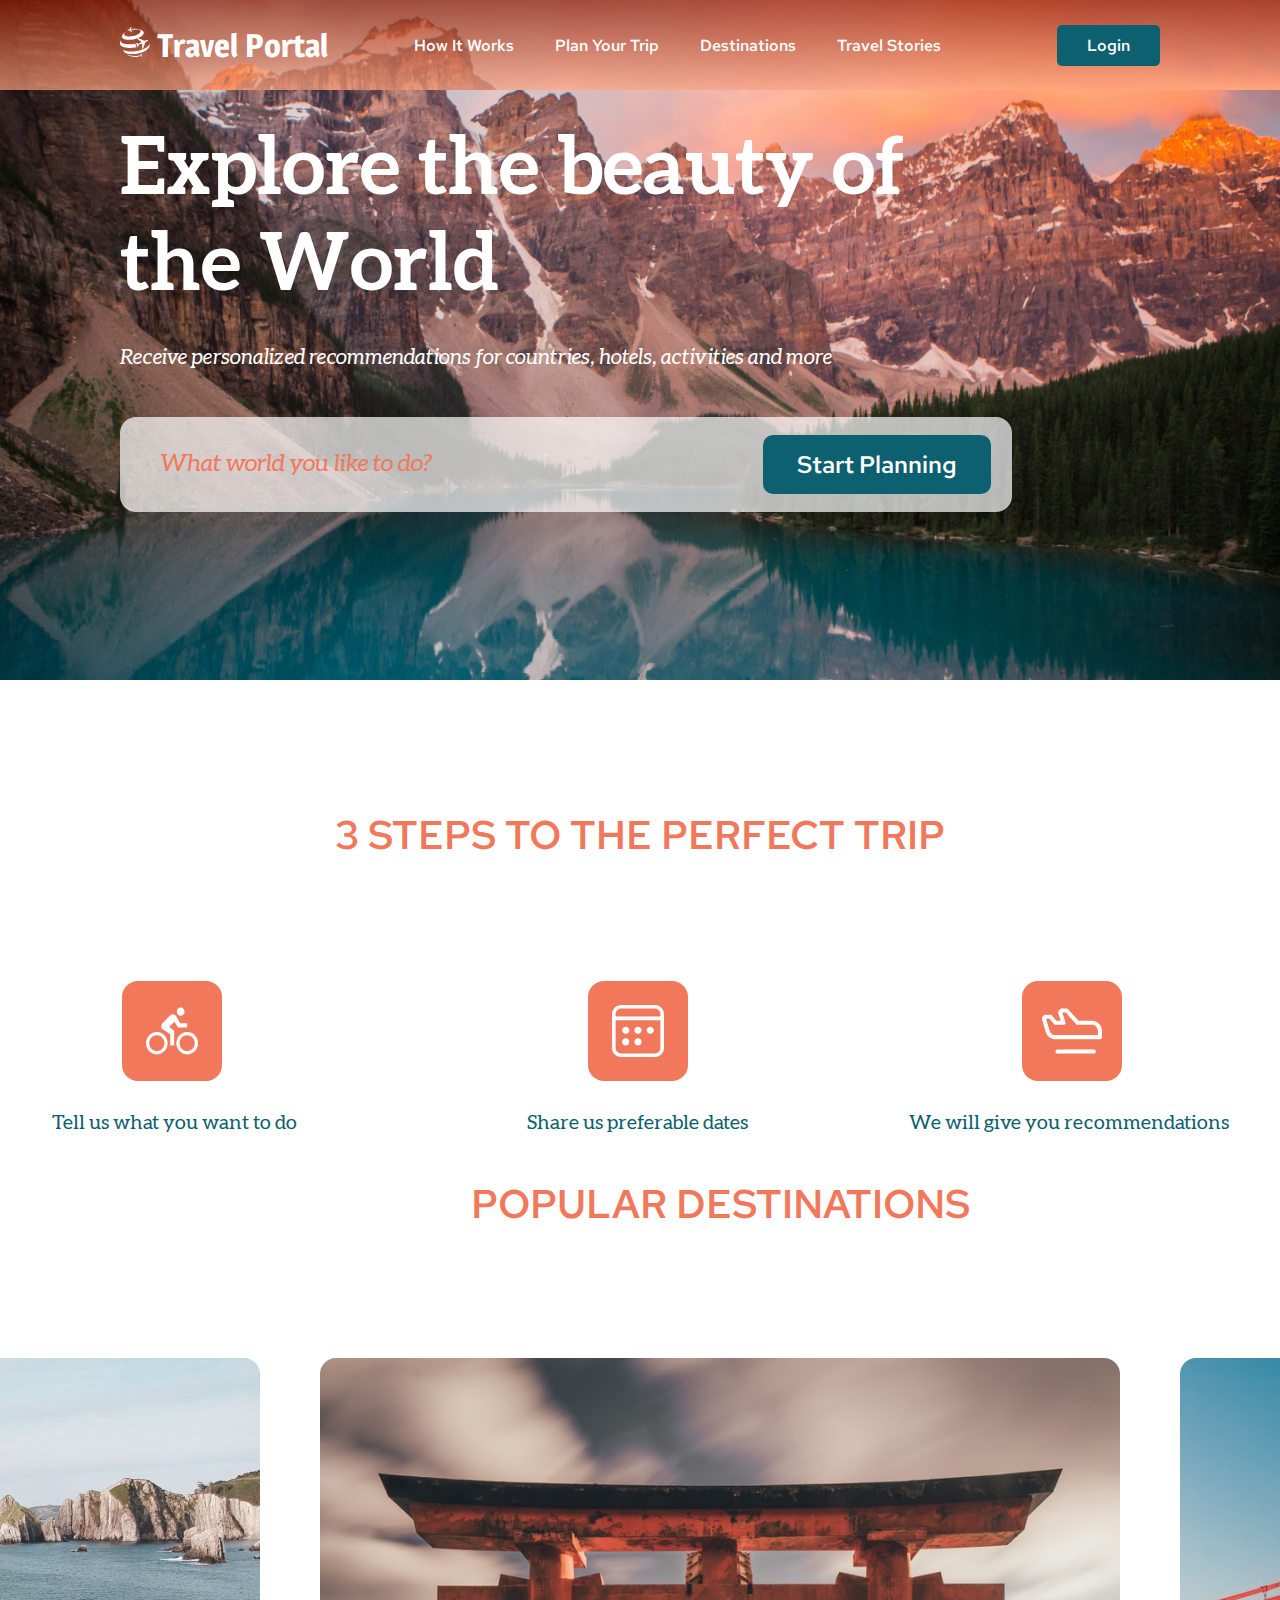
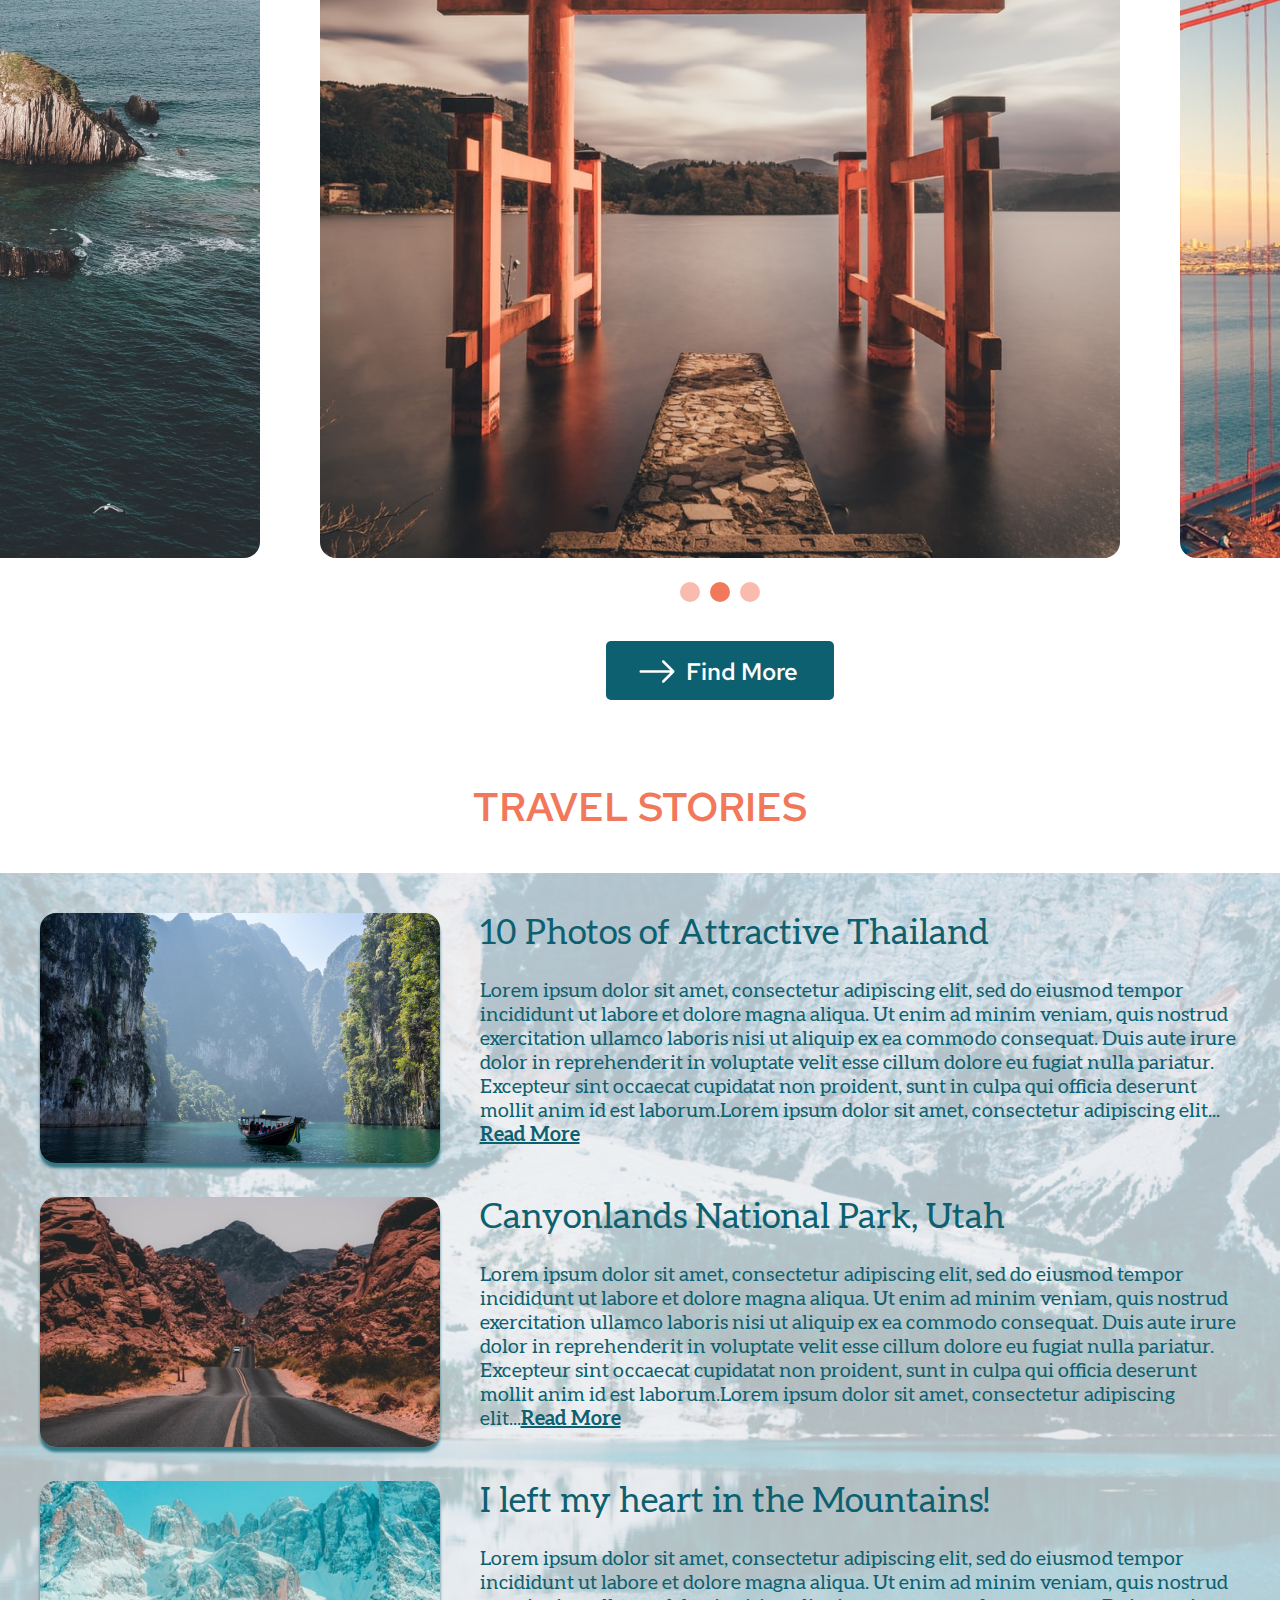
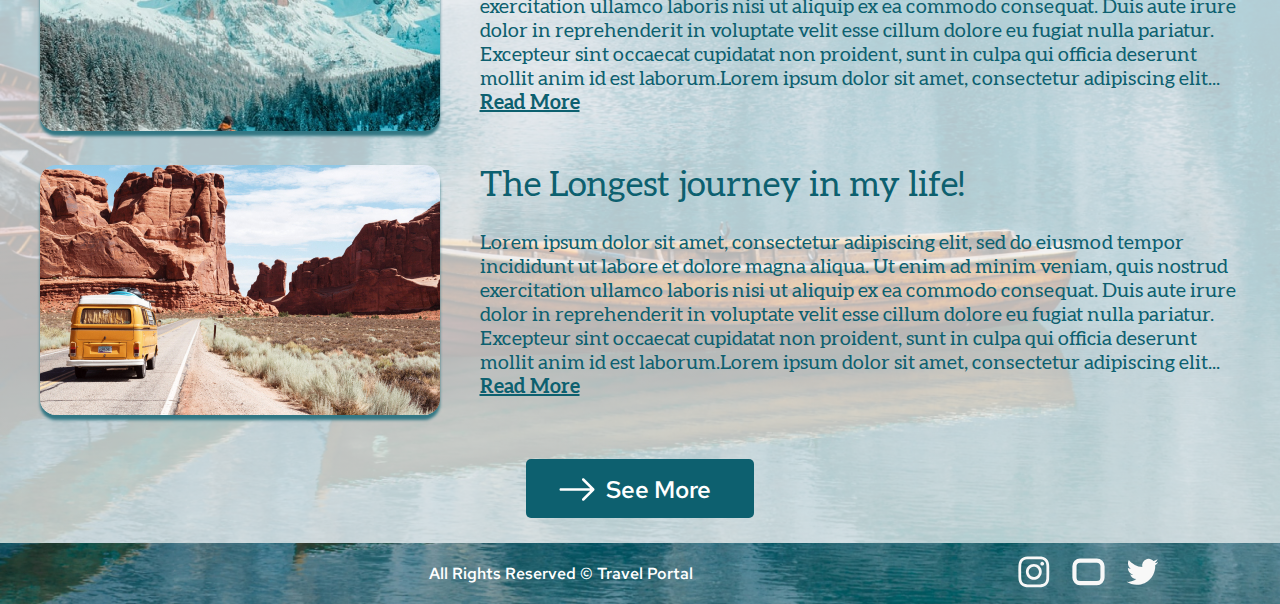
<file: travel/index.html>
<!DOCTYPE html>
<html lang="zxx">

<head>
    <meta charset="utf-8">
    <title>travel</title>
    <link rel="icon" href="assets/img/smile.ico">
    <link rel="stylesheet" href="assets/css/fonts.css">
    <link rel="stylesheet" href="assets/css/font-awesome.css">
    <link rel="stylesheet" href="assets/css/style.css">
    <meta name="viewport" content="width=device-width, initial-scale=1.0">
</head>

<body class="body">

    <header class="container header-container">

        <div class="logo">
            <img src="assets/img/ico.svg" alt="Значёк" class="travelPortal"> Travel Portal
        </div>

        <nav class="nav">
            <ul class="nav-list">
                <li class="nav-item">
                    <a href="#Works" class="nav-link">How It Works</a>
                </li>
                <li class="nav-item">
                    <a href="#Plan" class="nav-link">Plan Your Trip</a>
                </li>
                <li class="nav-item">
                    <a href="#Destinations" class="nav-link">Destinations</a>
                </li>
                <li class="nav-item">
                    <a href="#Stories" class="nav-link">Travel Stories</a>
                </li>
            </ul>
        </nav>

        <div class="button1">
            <input class="button-login" type="button" value="Login">
        </div>

    </header>

    <main class="container main-container">

        <section class="preview" id="Works">
            <div class="preview-list">
                <h1 class="preview-item-h1">Explore the beauty of the World</h1>
                <p class="preview-item-p"> Receive personalized recommendations for countries, hotels, activities and more
                </p>
                <form action="#" class="preview-item-form">
                    <input type="search" name="search" placeholder="What world you like to do?" class="preview-search">
                    <input type="button" value="Start Planning" class="button">
                </form>
            </div>
        </section>

        <section class="steps">
            <h2 class="title-h2" id="Plan">3 steps to the perfect trip</h2>
            <div class="steps-list">
                <div class="steps-item">
                    <div class="block-steps-item block-wish"></div>
                    <p class="block-p wish-p">Tell us what you want to do</p>
                </div>
                <div class="steps-item">
                    <div class="block-steps-item block-details"></div>
                    <p class=" block-p details-p">Share us preferable dates </p>
                </div>
                <div class="steps-item">
                    <div class="block-steps-item block-recom"></div>
                    <p class=" block-p recom-p">We will give you recommendations</p>
                </div>
            </div>
        </section>

        <section class="destinations" id="Destinations">
            <h2 class="title-h2">popular destinations</h2>
            <div class="destinations-list">
                <div class="destinations-foto">
                    <div class="destinations-item spain"></div>
                    <div class="destinations-item japan"></div>
                    <div class="destinations-item usa"></div>
                </div>
                <div class="destinations-slide">
                    <div class="circle"></div>
                    <div class="circle circle-center"></div>
                    <div class="circle"></div>
                </div>
                <div class="more">
                    <img src="assets/img/strelka.svg" alt="стррелочка" class="strelka">
                    <input class="button-more" type="button" value="Find More">
                </div>
            </div>
        </section>

        <section class="stories">
            <div class="stories-list" id="Stories">
                <h2 class="title-h2">Travel stories</h2>
                <div class="stories-item">
                    <div>
                        <img src="assets/img/stories1.jpg" alt="картинка с лодкой" class="stories-img">
                    </div>
                    <div class="stories1-text">
                        <p class="stories-title-p">10 Photos of Attractive Thailand</p>
                        <p class="stories-text-p">Lorem ipsum dolor sit amet, consectetur adipiscing elit, sed do eiusmod tempor incididunt ut labore et dolore magna aliqua. Ut enim ad minim veniam, quis nostrud exercitation ullamco laboris nisi ut aliquip ex ea commodo consequat.
                            Duis aute irure dolor in reprehenderit in voluptate velit esse cillum dolore eu fugiat nulla pariatur. Excepteur sint occaecat cupidatat non proident, sunt in culpa qui officia deserunt mollit anim id est laborum.Lorem ipsum
                            dolor sit amet, consectetur adipiscing elit... <span class="readMore">Read More</span></p>
                    </div>
                </div>
                <div class="stories-item">
                    <div>
                        <img src="assets/img/stories2.jpg" alt="картинка горы" class="stories-img">
                    </div>
                    <div class="stories1-text">
                        <p class="stories-title-p">Canyonlands National Park, Utah</p>
                        <p class="stories-text-p">Lorem ipsum dolor sit amet, consectetur adipiscing elit, sed do eiusmod tempor incididunt ut labore et dolore magna aliqua. Ut enim ad minim veniam, quis nostrud exercitation ullamco laboris nisi ut aliquip ex ea commodo consequat.
                            Duis aute irure dolor in reprehenderit in voluptate velit esse cillum dolore eu fugiat nulla pariatur. Excepteur sint occaecat cupidatat non proident, sunt in culpa qui officia deserunt mollit anim id est laborum.Lorem ipsum
                            dolor sit amet, consectetur adipiscing elit...<span class="readMore">Read More</span></p>
                    </div>
                </div>
                <div class="stories-item">
                    <div>
                        <img src="assets/img/stories3.jpg" alt="картинка с лодкой" class="stories-img">
                    </div>
                    <div class="stories1-text">
                        <p class="stories-title-p">I left my heart in the Mountains!</p>
                        <p class="stories-text-p">Lorem ipsum dolor sit amet, consectetur adipiscing elit, sed do eiusmod tempor incididunt ut labore et dolore magna aliqua. Ut enim ad minim veniam, quis nostrud exercitation ullamco laboris nisi ut aliquip ex ea commodo consequat.
                            Duis aute irure dolor in reprehenderit in voluptate velit esse cillum dolore eu fugiat nulla pariatur. Excepteur sint occaecat cupidatat non proident, sunt in culpa qui officia deserunt mollit anim id est laborum.Lorem ipsum
                            dolor sit amet, consectetur adipiscing elit... <span class="readMore">Read More</span></p>
                    </div>
                </div>
                <div class="stories-item">
                    <div>
                        <img src="assets/img/stories4.jpg" alt="картинка с лодкой" class="stories-img">
                    </div>
                    <div class="stories1-text">
                        <p class="stories-title-p">The Longest journey in my life!</p>
                        <p class="stories-text-p">Lorem ipsum dolor sit amet, consectetur adipiscing elit, sed do eiusmod tempor incididunt ut labore et dolore magna aliqua. Ut enim ad minim veniam, quis nostrud exercitation ullamco laboris nisi ut aliquip ex ea commodo consequat.
                            Duis aute irure dolor in reprehenderit in voluptate velit esse cillum dolore eu fugiat nulla pariatur. Excepteur sint occaecat cupidatat non proident, sunt in culpa qui officia deserunt mollit anim id est laborum.Lorem ipsum
                            dolor sit amet, consectetur adipiscing elit... <span class="readMore">Read More</span></p>
                    </div>
                </div>
                <div class="more1">
                    <img src="assets/img/strelka.svg" alt="стррелочка" class="strelka">
                    <input class="button-more" type="button" value="See More">
                </div>

            </div>
        </section>

    </main>

    <footer class="container footer-container">

        <div class="footer-list">
            <p class="footer-text">All Rights Reserved © Travel Portal</p>
            <ul class="footer-socseti">
                <li class="footer-item">
                    <a class="link-socseti" href="https://github.com/RomanAdamovich" target="_blank"><img src="assets/img/inst.svg" alt="instagramm"></a>
                </li>
                <li class="footer-item">
                    <a class="link-socseti" href="https://github.com/RomanAdamovich" target="_blank"><img src="assets/img/youtube.svg" alt="youtube"></a>
                </li>
                <li class="footer-item">
                    <a class="link-socseti" href="https://github.com/RomanAdamovich" target="_blank"><img src="assets/img/twiter.svg" alt="twiter"></a>
                </li>
            </ul>
        </div>
    </footer>

</body>

</html>
</file>
<file: travel/assets/css/fonts.css>
@font-face {
    font-family: 'Franklin Gothic';
    src: local('ITC Franklin Gothic Medium'), local('ITC-Franklin-Gothic-Medium'), url('../assets/fonts/ITCFranklinGothicStd-Med.woff2') format('woff2'), url('../assets/fonts/ITCFranklinGothicStd-Med.woff') format('woff'), url('../assets/fonts/ITCFranklinGothicStd-Med.ttf') format('truetype');
    font-weight: 500;
    font-style: normal;
}

@font-face {
    font-family: 'Calibri';
    src: local('Calibri Regular'), local('Calibri-Regular'), url('../assets/fonts/Calibri.woff2') format('woff2'), url('../assets/fonts/Calibri.woff') format('woff'), url('../assets/fonts/Calibri.ttf') format('truetype');
    font-weight: normal;
    font-style: normal;
}

@font-face {
    font-family: 'Arial';
    src: local('Arial Regular'), local('Arial-Regular'), url('../assets/fonts/ArialMT.woff2') format('woff2'), url('../assets/fonts/ArialMT.woff') format('woff'), url('../assets/fonts/ArialMT.ttf') format('truetype');
    font-weight: 400;
    font-style: normal;
}

@font-face {
    font-family: 'Roboto';
    src: local('Roboto Regular'), local('Roboto-Regular'), url('../assets/fonts/Roboto-Regular.ttf') format('truetype');
    font-weight: 400;
    font-style: normal;
}

@font-face {
    font-family: 'Red Hat Text';
    src: local('Red Hat Text Medium'), local('Red Hat Text-Medium'), url('..//fonts/RedHatText-Medium.ttf') format('truetype');
    font-weight: 500;
    font-style: normal;
}

@font-face {
    font-family: 'Magra';
    src: local('Magra Bold'), local('Magra-Bold'), url('..//fonts/Magra-Bold.ttf') format('truetype');
    font-weight: 600;
    font-style: normal;
}

@font-face {
    font-family: 'Aleo';
    src: local('Aleo BoldItalic'), local('Aleo-BoldItalic'), url('..//fonts/Aleo-BoldItalic.ttf') format('truetype');
    font-weight: 700;
    font-style: normal;
}

@font-face {
    font-family: 'Aleo';
    src: local('Aleo Regular'), local('Aleo-Regular'), url('..//fonts/Aleo-Regular.ttf') format('truetype');
    font-weight: 400;
    font-style: normal;
}

@font-face {
    font-family: 'Aleo';
    src: local('Aleo Italic'), local('Aleo-Italic'), url('..//fonts/Aleo-Italic.ttf') format('truetype');
    font-weight: 400;
    font-style: italic;
}

@font-face {
    font-family: 'Aleo';
    src: local('Aleo Bold'), local('Aleo-Bold'), url('..//fonts/Aleo-Bold.ttf') format('truetype');
    font-weight: 700;
    font-style: normal;
}
</file>
<file: travel/assets/css/style.css>
* {
    scroll-behavior: smooth;
    margin: 0;
    padding: 0;
    box-sizing: border-box;
    list-style: none;
    text-decoration: none;
}

body {
    background-color: #E5E5E5;
}

.container {
    max-width: 1440px;
    margin: 0 auto;
    overflow: hidden;
    background-color: white;
}

.title-h2 {
    font-size: 40px;
    text-transform: uppercase;
    color: rgba(242, 120, 92, 1);
    font-family: "Red Hat Text";
    font-weight: 500;
    text-align: center;
    margin-bottom: 80px;
}


/*----------header--------*/

.header-container {
    display: flex;
    justify-content: space-between;
    align-items: center;
    height: 90px;
    background: linear-gradient(rgba(150, 29, 2, 0.7), rgba(255, 163, 126, 0.7)), url(../img/preview.jpg);
}

.logo {
    font-family: "Magra";
    color: white;
    font-size: 32px;
    border: none;
    margin-left: 120px;
}

.nav-list {
    display: flex;
    justify-content: space-between;
    width: 527px;
    margin-left: -30px;
}

.nav-link {
    font-family: "Red Hat Text";
    font-size: 16px;
    color: white;
    line-height: 21px;
    cursor: pointer;
    transition: 0.4s all;
}

.nav-item:active {
    transform: scale(1.1);
}

.nav-link:hover {
    color: rgb(13, 96, 111);
}

.button1 {
    margin-right: 120px;
}

.button-login {
    background-color: rgb(13, 96, 111);
    padding: 10px 30px;
    border-radius: 5px;
    font-family: "Red Hat Text";
    font-size: 16px;
    line-height: 21px;
    color: white;
    border: none;
    cursor: pointer;
    transition: all 0.2s;
}

.button-login:hover {
    background-color: #8b8a35;
    color: white;
}

.button-login:active {
    transform: scale(1.1)
}


/*-------------Main-----------*/


/*-------------Section-preview-------*/

.preview {
    position: relative;
    height: calc(765px - 90px);
    background: url(..//img/preview.jpg) 0 -90px/cover no-repeat;
}

.preview-list {
    width: 892px;
    height: 422px;
    position: absolute;
    left: 120px;
    top: 32px;
    color: white;
}

.preview-item-h1 {
    font-family: "Aleo";
    font-size: 80px;
    font-weight: 700;
    line-height: 96px;
}

.preview-item-p {
    margin: 32px 0 47px 0;
    font-family: "Aleo";
    font-size: 21px;
    font-style: italic;
    font-weight: 400;
    line-height: 24px;
}

.preview-item-form {
    display: flex;
    justify-content: space-around;
    align-items: center;
    width: 892px;
    height: 95px;
    background: rgba(255, 255, 255, 0.7);
    border-radius: 16px;
}

.preview-search {
    width: 560px;
    height: 95px;
    background: rgba(255, 255, 255, 0);
    border-radius: 16px;
    font-size: 24px;
    font-family: "Aleo";
    font-weight: 400;
    font-style: italic;
    line-height: 29px;
    border: none;
}

input[type="search"] {
    background: transparent;
}

input::-webkit-input-placeholder {
    color: rgba(242, 120, 92, 1);
    text-indent: 13px;
}

.button {
    height: 59px;
    width: 228px;
    border-radius: 10px;
    background-color: rgba(13, 96, 111, 1);
    color: white;
    font-family: "Red Hat Text";
    font-size: 24px;
    border: none;
    line-height: 32px;
    margin-right: -7px;
    cursor: pointer;
    transition: 0.2s all;
}

.button:hover {
    background-color: #8b8a35;
    color: white;
}

.button:active {
    transform: scale(1.1)
}


/*-----------Section-Step---------*/

.steps {
    display: flex;
    flex-direction: column;
    justify-content: center;
    margin: -6px auto;
    height: 424px;
    width: 1177px;
}

.steps-list {
    display: flex;
    justify-content: space-between;
}

.steps-item {
    display: flex;
    flex-direction: column;
    align-items: center;
    text-align: center;
    margin-top: 40px;
}

.block-steps-item {
    width: 100px;
    height: 100px;
    background-color: rgba(242, 120, 92, 1);
    border-radius: 16px;
}

.block-wish {
    margin-left: -4px;
    background: rgba(242, 120, 92, 1) url(../img/velo.svg) center/52px 52px no-repeat;
}

.block-details {
    margin-left: 70px;
    background: rgba(242, 120, 92, 1) url(..//img/calc.svg) center/52px 52px no-repeat;
}

.block-recom {
    margin-left: 6px;
    background: rgba(242, 120, 92, 1) url(..//img/samolet.svg) center/60px 60px no-repeat;
}

.block-p {
    color: rgba(13, 96, 111, 1);
    font-family: 'Aleo';
    font-weight: 400;
    font-size: 20px;
    font-style: normal;
    margin-top: 30px;
    line-height: 24px;
    letter-spacing: -0px;
}

.details-p {
    margin-left: 70px;
}


/*---------Destinations------*/

.destinations {
    width: 2520px;
    margin-left: -540px;
}

.destinations-list {
    display: flex;
    flex-direction: column;
    align-items: center;
}

.destinations-foto {
    display: flex;
    justify-content: space-between;
    margin-top: 48px;
}

.destinations-item {
    height: 800px;
    width: 800px;
    border-radius: 16px
}

.spain {
    background: url(../img/spain.jpg) center/cover no-repeat;
}

.japan {
    margin: 0 60px;
    background: url(../img/japan.jpg) center/cover no-repeat;
}

.usa {
    background: url(../img/usa.jpg) center/cover no-repeat;
}

.destinations-slide {
    display: flex;
    justify-content: center;
}

.circle {
    width: 20px;
    height: 20px;
    background-color: rgba(242, 120, 92, 0.5);
    border-radius: 50%;
    margin-top: 24px;
}

.circle-center {
    margin: 24px 10px;
    background-color: rgba(242, 120, 92, 1);
}

.more {
    position: relative;
    margin-top: 15px;
    width: 228px;
    height: 59px;
    background-color: rgb(13, 96, 111);
    border-radius: 5px;
    transition: 0.2s all;
}

.strelka {
    position: absolute;
    top: 19px;
    left: 13px;
    right: 0;
    bottom: 0;
    margin-left: 20px;
    z-index: 1;
}

.button-more {
    position: absolute;
    top: 15px;
    left: 80px;
    background: none;
    color: white;
    border: none;
    font-family: "Red Hat Text";
    font-size: 24px;
    cursor: pointer;
    font-style: normal;
}

.more:hover {
    background-color: #8b8a35;
    color: white;
}

.more:active {
    transform: scale(1.1)
}


/*----------Stories--------*/

.stories {
    display: flex;
    flex-direction: column;
    align-items: center;
    margin-top: 173px;
    background: linear-gradient(rgba(255, 255, 255, 0.7), rgba(255, 255, 255, 0.7)), url(../img/fon.jpg) 0 0/ cover no-repeat;
    height: 1270px;
}

.stories-list {
    display: flex;
    flex-direction: column;
    align-items: center;
    width: 1201px;
    margin-top: -93px;
}

.stories-item {
    display: flex;
    justify-content: space-between;
}

.stories-img {
    width: 400px;
    height: 250px;
    border-radius: 16px;
    margin-right: 40px;
    margin-bottom: 30px;
    box-shadow: 0px 5px 3px rgb(50, 119, 132);
}

.stories-title-p {
    font-family: 'Aleo';
    font-style: normal;
    font-weight: 400;
    font-size: 35px;
    line-height: 42px;
    color: #0D606F;
    margin-bottom: 24px;
}

.stories-text-p {
    font-family: 'Aleo';
    font-style: normal;
    font-weight: 400;
    font-size: 20px;
    line-height: 24px;
    color: #0D606F;
}

.readMore {
    font-weight: 700;
    text-decoration: underline;
}

.more1 {
    position: relative;
    margin-top: 10px;
    width: 228px;
    height: 59px;
    background-color: rgb(13, 96, 111);
    border-radius: 5px;
    cursor: pointer;
    transition: 0.2s all;
}

.more1:hover {
    background-color: #8b8a35;
    color: white;
}

.more1:active {
    transform: scale(1.1)
}


/*--------footer-------*/

.footer-container {
    height: 61px;
    background: url(..//img/fon.jpg) bottom/cover no-repeat;
    display: flex;
    align-items: center;
    justify-content: flex-end;
}

.footer-list {
    width: 730px;
    height: 34px;
    display: flex;
    margin-right: 121px;
    display: flex;
    align-items: center;
    justify-content: space-between;
}

.link-socseti {
    height: 30px;
    width: 30px;
}

.footer-item {
    transition: 0.2s all;
}

.footer-item :active {
    transform: scale(1.2)
}

.footer-text {
    font-family: "Red Hat Text";
    font-style: normal;
    font-size: 16px;
    line-height: 21px;
    line-height: 100%;
    color: white;
}

.footer-socseti {
    width: 141px;
    height: 34px;
    display: flex;
    justify-content: space-between;
    align-items: center;
}
</file>
